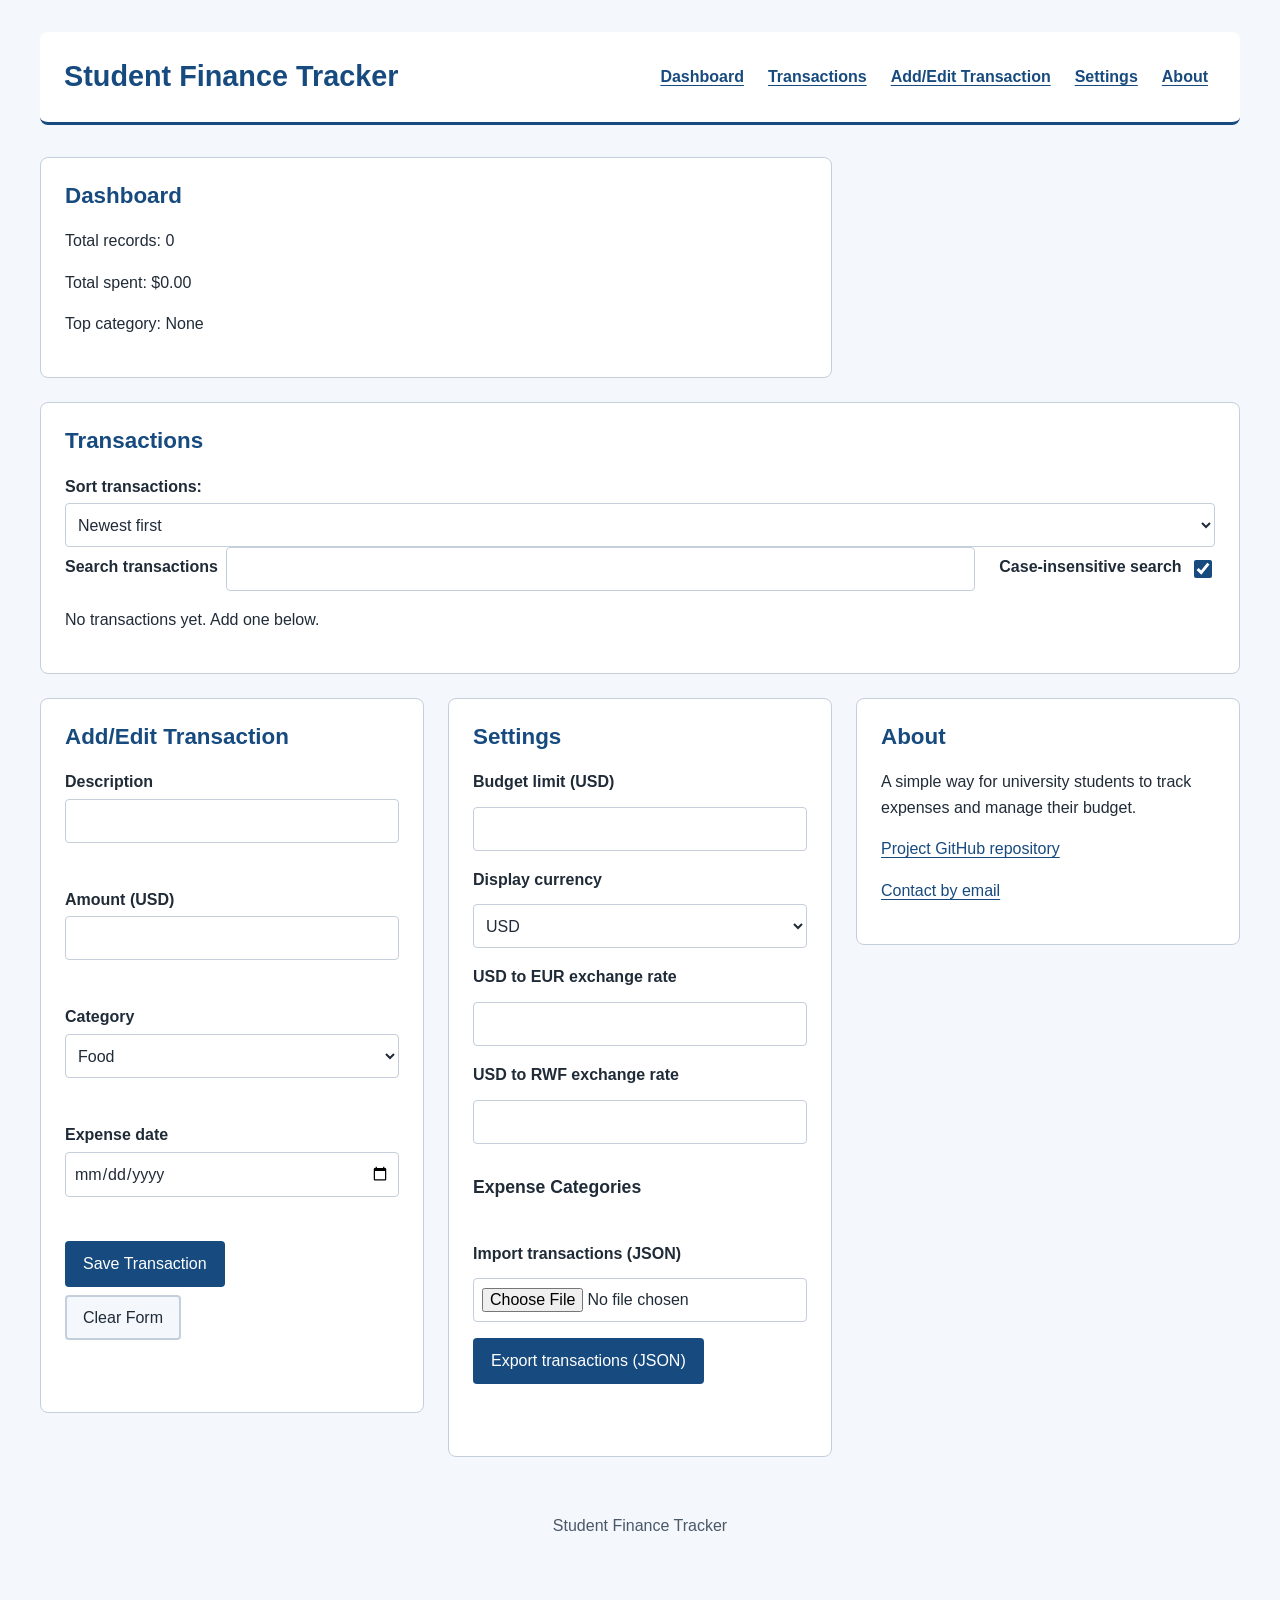
<file: index.html>
<!DOCTYPE html>
<html lang="en">
  <head>
    <meta charset="UTF-8">
    <meta name="viewport" content="width=device-width, initial-scale=1.0">
    <title>Student Finance Tracker</title>
    <link rel="stylesheet" href="styles/main.css">
    <link rel="icon" href="data:,">
  </head>
  <body>
    <a href="#main-content" class="skip-link">skip to main content</a>

    <header>
      <h1>Student Finance Tracker</h1>
      <nav aria-label="Main navigation">
        <ul>
          <li><a href="#dashboard">Dashboard</a></li>
          <li><a href="#transactions">Transactions</a></li>
          <li><a href="#transaction-form-section">Add/Edit Transaction</a></li>
          <li><a href="#settings">Settings</a></li>
          <li><a href="#about">About</a></li>
        </ul>
      </nav>
    </header>


    <main id="main-content">
      <section id="dashboard">
        <h2>Dashboard</h2>
        <div id="budget-cap-message" role="status" aria-live="polite"></div>
        <div id="budget-cap-alert" role="alert" aria-live="assertive"></div>
        <div id="dashboard-status"></div>
        <div id="spending-chart">

        </div>
      </section>

      <section id="transactions">
        <h2>Transactions</h2>

        <label for="sort-select">Sort transactions:</label>
        <select id="sort-select">
          <option value="date-desc">Newest first</option>
          <option value="date-asc">Oldest first</option>
          <option value="description-asc">Description: A to Z</option>
          <option value="description-desc">Description Z to A</option>
          <option value="amount-asc">Amount: Low to high</option>
          <option value="amount-desc">Amount: High to low</option>
        </select>
        <div id="transaction-search">
          <label for="search-input">Search transactions</label>
          <input type="search" id="search-input">
          <p id="search-status" role="status" aria-live="polite"></p>
          <label for="case-insensitive">Case-insensitive search</label>
          <input type="checkbox" id="case-insensitive" checked>
        </div>
        <div id="transaction-list">

        </div>
      </section>

      <section id="transaction-form-section">
        <h2>Add/Edit Transaction</h2>
        <form id="transaction-form" novalidate>
          <div>
            <label for="description">Description</label>
            <input
              type="text"
              id="description"
              name="description"
              aria-describedby="description-error"
              required
            >
            <p id="description-error" class="field-error"></p>
          </div>


          <div>
            <label for="amount">Amount (USD)</label>
            <input
              type="text"
              id="amount"
              name="amount"
              inputmode="decimal"
              aria-describedby="amount-error"
              required
            >
              <p id="amount-error" class="field-error"></p>
          </div>


          <div>
            <label for="category">Category</label>
            <select
              id="category"
              name="category"
              aria-describedby="category-error"
              required
            >
              <option value="Food">Food</option>
              <option value="Books">Books</option>
              <option value="Transport">Transport</option>
              <option value="Entertainment">Entertainment</option>
              <option value="Fees">Fees</option>
              <option value="Other">Other</option>
            </select>
            <p id="category-error" class="field-error"></p>
          </div>

          <div>
            <label for="date">Expense date</label>
            <input
            type="date"
            id="date"
            name="date"
            aria-describedby="date-error"
            required
            >
            <p id="date-error" class="field-error"></p>
          </div>

          <button type="submit">Save Transaction</button>
          <button type="reset">Clear Form</button>
        </form>
        <p id="form-status" role="status" aria-live="polite"></p>
      </section>

      <section id="settings">
        <h2>Settings</h2>


        <div>
          <label for="budget-limit">Budget limit (USD)</label>
          <input type="number" id="budget-limit" min="0" step="0.01">
        </div>

        <div>
          <label for="currency">Display currency</label>
          <select id="currency">
            <option value="USD">USD</option>
            <option value="EUR">EUR</option>
            <option value="RWF">RWF</option>
          </select>
        </div>

        <div>
          <label for="exchange-rate-eur">USD to EUR exchange rate</label>
          <input type="number" id="exchange-rate-eur" min="0.000001" step="any">
        </div>

        <div>
          <label for="exchange-rate-rwf">USD to RWF exchange rate</label>
          <input type="number" id="exchange-rate-rwf" min="0.000001" step="any">
        </div>

        <div>
          <h3>Expense Categories</h3>
          <div id="category-settings">

          </div>
        </div>

        <div>
          <label for="import-file">Import transactions (JSON)</label>
          <input type="file" id="import-file" accept=".json,application/json">
        </div>

        <button type="button" id="export-json">Export transactions (JSON)</button>
        <p id="settings-status" role="status" aria-live="polite"></p>
      </section>

      <section id="about">
        <h2>About</h2>
        <p>A simple way for university students to track expenses and manage their budget.</p>
        <p><a href="https://github.com/ksangwe/responsive-ui-summative">Project GitHub repository</a></p>
        <p><a href="mailto:k.sangwe@alustudent.com">Contact by email</a></p>
      </section>
    </main>

    <footer>
      <p>Student Finance Tracker</p>
    </footer>
    <script type="module" src="scripts/main.js"></script>
  </body>
</html>
</file>
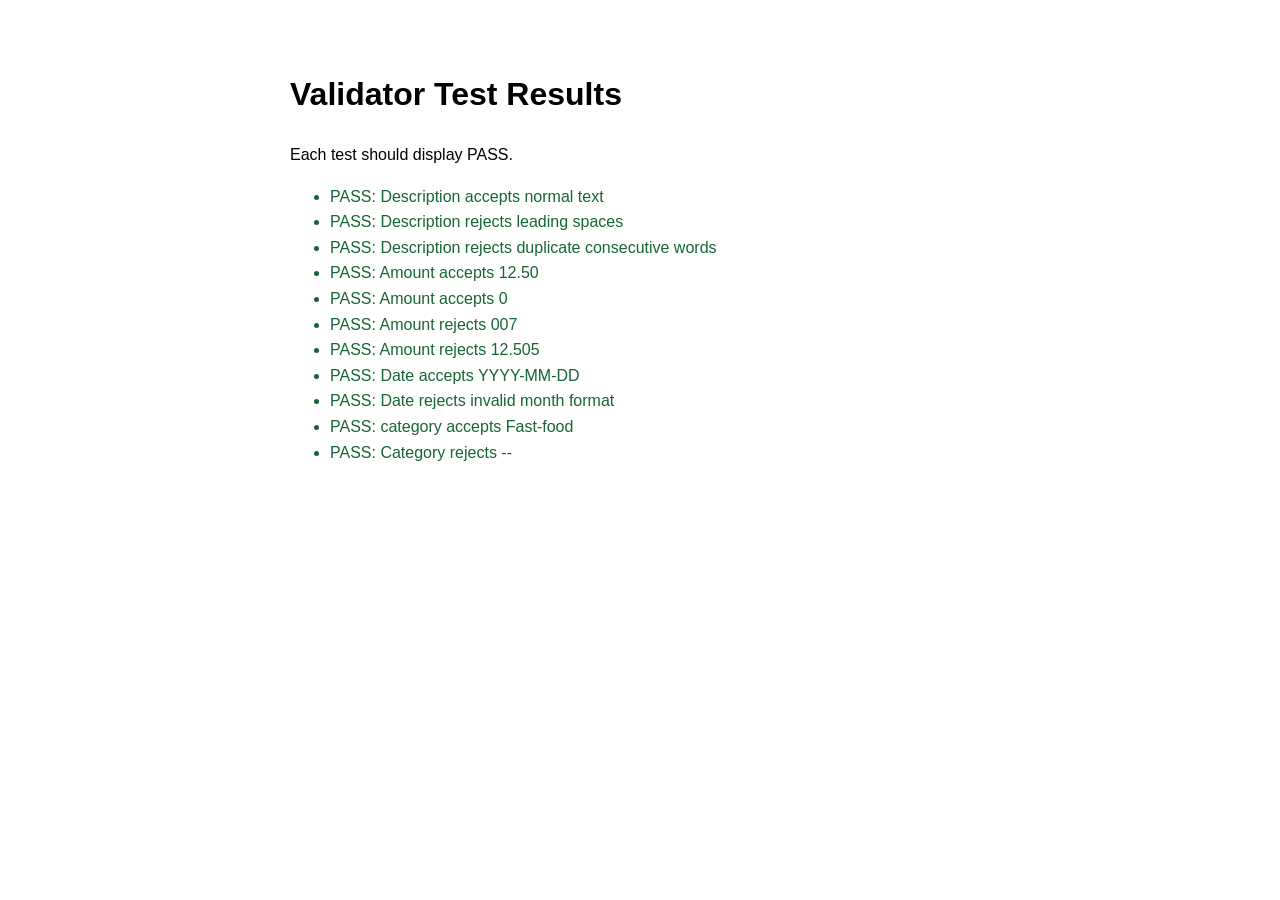
<file: tests.html>
<!DOCTYPE html>
<html lang="en">
  <head>
    <meta charset="UTF-8">
    <meta name="viewport" content="width=device-width, initial-scale=1.0">
    <title>Validator Tests</title>
    <style>
      body {
        max-width: 700px;
        margin: 2rem auto;
        padding: 1rem;
        font-family: Arial, sans-serif;
        line-height: 1.6;
      }

      .pass {
        color: #166534;
      }

      .fail {
        color: #b91c1c;
      }
    </style>
    <link rel="icon" href="data:,">
  </head>
  <body>
    <h1>Validator Test Results</h1>
    <p>Each test should display PASS.</p>
    <ul id="results"></ul>

    <script type="module">
      import {
        validateDescription,
        validateAmount,
        validateDate,
        validateCategory
      } from "./scripts/validators.js";

      const results = document.querySelector("#results");

      function check(name, actual, expected) {
        const passed = actual === expected;
        const item = document.createElement("li");

        item.textContent = `${passed ? "PASS" : "FAIL"}: ${name}`;
        item.className = passed ? "pass" : "fail";

        results.appendChild(item);
      }

      //Description tests
      check(
        "Description accepts normal text",
        validateDescription("Lunch at cafeteria"),
        ""

    );

    check(
      "Description rejects leading spaces",
      validateDescription(" Lunch"),
      "Description must not start or end with spaces."
    );

    check(
      "Description rejects duplicate consecutive words",
      validateDescription("coffee coffee"),
      "Description must not contain repeated consecutive words."
    );

    // Amount tests
    check("Amount accepts 12.50", validateAmount("12.50"), "");
    check("Amount accepts 0", validateAmount("0"), "");

    check(
      "Amount rejects 007",
      validateAmount("007"),
      "Amount must be a number with up to 2 decimals."
    );

    check(
      "Amount rejects 12.505",
      validateAmount("12.505"),
      "Amount must be a number with up to 2 decimals."
    );

    // Date tests
    check("Date accepts YYYY-MM-DD", validateDate("2026-10-17"), "");

    check(
      "Date rejects invalid month format",
      validateDate("2026-13-99"),
      "Date must use the YYYY-MM-DD format."
    );

    // category tests
    check(
      "category accepts Fast-food", validateCategory("Fast-food"), "");

    check(
      "Category rejects --",
      validateCategory("--"),
      "Category must contain only letters, spaces, or hyphens."
    );
    </script>
  </body>
</html>
</file>
<file: styles/main.css>
:root {
  --color-primary: #174a7e;
  --color-primary-hover: #10365d;
  --color-background: #f4f7fb;
  --color-surface: #ffffff;
  --color-text: #202b38;
  --color-muted: #4b5868;
  --color-border: #c5cfdb;
  --color-focus: #b45309;
  --color-success: #166534;
  --color-danger: #b91c1c;

  --font-family: Arial, Helvetica, sans-serif;
  --line-height: 1.6;

  --spacing-xs: 0.25rem;
  --spacing-sm: 0.5rem;
  --spacing-md: 1rem;
  --spacing-lg: 1.5rem;
  --spacing-xl: 2rem;

  --radius-sm: 0.25rem;
  --radius-md: 0.5rem;

  --content-width: 75rem;
}

*,
*::before,
*::after {
  box-sizing: border-box;
}

html {
  scroll-behavior: smooth;
}

body {
  margin: 0;
  padding: var(--spacing-md);
  font-family: var(--font-family);
  font-size: 1rem;
  line-height: var(--line-height);
  color: var(--color-text);
  background-color: var(--color-background);
}



h1,
h2,
h3 {
  line-height: 1.25;
  overflow-wrap: anywhere;
}

h1 {
  margin-top: 0;
  font-size: 1.8rem;
}

h2 {
  font-size: 1.4rem;
}

h3 {
  font-size: 1.1rem;
}

p {
  margin-block: var(--spacing-sm) var(--spacing-md);
}

a {
  color: var(--color-primary);
  text-underline-offset: 0.2em;
}

a:hover {
  color: var(--color-primary-hover);
}

img,
svg {
  max-width: 100%;
}

/*3. ACCESSIBILITY*/

:focus-visible {
  outline: 3px solid var(--color-focus);
  outline-offset: 3px;
}

.skip-link {
  position: absolute;
  top: 0;
  left: 0;
  z-index: 1000;
  padding: var(--spacing-sm) var(--spacing-md);
  color: #ffffff;
  background-color: var(--color-primary);
  transform: translateY(-150%);
}

.skip-link:focus {
  transform: translateY(0);
}


/* 4. HEADER AND NAVIGATION */

header {
  max-width: var(--content-width);
  margin: 0 auto var(--spacing-xl);
  padding: var(--spacing-md);
  background-color: var(--color-surface);
  border-bottom: 3px solid var(--color-primary);
  border-radius: var(--radius-md);
}

header h1 {
  color: var(--color-primary);
}

nav ul {
  display: flex;
  flex-direction: column;
  gap: var(--spacing-sm);
  margin: 0;
  padding: 0;
  list-style: none;
}

nav a {
  display: block;
  padding: var(--spacing-sm);
  border-radius: var(--radius-sm);
  font-weight: 600;
}

nav a:hover {
  background-color: var(--color-background);
}

/* 5.  MAIN CONTENT AND SECTIONS */

main {
  width: 100%;
  max-width: var(--content-width);
  margin: 0 auto;
}

section {
  min-width: 0;
  margin-bottom: var(--spacing-lg);
  padding: var(--spacing-md);
  background-color: var(--color-surface);
  border: 1px solid var(--color-border);
  border-radius: var(--radius-md);
}

section h2 {
  margin-top: 0;
  color: var(--color-primary);
}

/* Dashboard placeholders */

#dashboard-status,
#spending-chart,
#transaction-list,
#category-settings {
  min-width: 0;
  overflow-wrap: anywhere;
}

/* Budget status messages */

#budget-cap-message {
  margin-block: var(--spacing-md);
  padding: var(--spacing-md);
  border-left: 4px solid var(--color-primary);
  background-color: var(--color-background);
}

#budget-cap-message:empty {
  display: none;
}

#budget-cap-alert {
  margin-block: var(--spacing-md);
  padding: var(--spacing-md);
  border-left: 4px solid var(--color-danger);
  color: var(--color-danger);
  background-color: #fef2f2;
}

#budget-cap-alert:empty {
  display: none;
}

/* 6. FORMS AND INPUTS */

form,
#transaction-search,
#settings > div {
  display: flex;
  flex-direction: column;
  gap: var(--spacing-sm);
}

form > div,
#transaction-search,
#settings > div {
  margin-bottom: var(--spacing-md);
}

label {
  display: block;
  margin-bottom: var(--spacing-xs);
  font-weight: 600;
}

input,
select,
textarea,
button {
  max-width: 100%;
  font: inherit;
}

input:not([type="checkbox"]):not([type="radio"]),
select,
textarea {
  width: 100%;
  min-height: 2.75rem;
  padding: var(--spacing-sm);
  color: var(--color-text);
  background-color: var(--color-surface);
  border: 1px solid var(--color-border);
  border-radius: var(--radius-sm);
}

input[type="checkbox"],
input[type="radio"] {
  width: 1.15rem;
  height: 1.15rem;
  accent-color: var(--color-primary);
  vertical-align: middle;
}

input[type="file"] {
  width: 100%;
  padding-block: var(--spacing-sm);
}

button {
  min-height: 2.75rem;
  padding: var(--spacing-sm) var(--spacing-md);
  color: #ffffff;
  background-color: var(--color-primary);
  border: 2px solid transparent;
  border-radius: var(--radius-sm);
  cursor: pointer;
  transition:
    background-color 180ms ease,
    box-shadow 180ms ease;
}

button:hover {
  background-color: var(--color-primary-hover);
}

button:active {
  box-shadow: inset 0 2px 4px rgb(0 0 0 / 20%);
}

button:disabled {
  cursor: not-allowed;
  opacity: 0.6;
}

button[type="reset"] {
  color: var(--color-text);
  background-color: var(--color-background);
  border-color: var(--color-border);
}

button[type="reset"]:hover {
  background-color: #e2e8f0;
}

#form-status,
#settings-status {
  min-height: 1.5rem;
  overflow-wrap: anywhere;
}

.status-success {
  color: var(--color-success);
}

.status-error {
  color: var(--color-danger);
}

.field-error {
  color: var(--color-danger);
  font-size: 0.9rem;
  margin: 0;
  min-height: 1.25rem;
}

/* 7. FOOTER */

footer {
  max-width: var(--content-width);
  margin: var(--spacing-xl) auto 0;
  padding: var(--spacing-md);
  color: var(--color-muted);
  text-align: center;
}

/* 8. TABLET LAYOUT: 768px AND ABOVE */

@media (min-width: 768px) {
  body {
    padding: var(--spacing-lg);
  }

  header {
    padding: var(--spacing-lg);
  }

  nav ul {
    flex-direction: row;
    flex-wrap: wrap;
    align-items: center;
    gap: var(--spacing-sm);
  }

  main {
    display: grid;
    grid-template-columns: repeat(2, minmax(0, 1fr));
    gap: var(--spacing-lg);
    align-items: start;
  }

  section {
    margin-bottom: 0;
    padding: var(--spacing-lg);
  }

  #dashboard,
  #transactions {
    grid-column: 1 / -1;
  }

  #transaction-form-section,
  #settings {
    grid-column: auto;
  }

  #transaction-search {
    flex-direction: row;
    flex-wrap: wrap;
    align-items: center;
  }

  #transaction-search input[type="search"] {
    flex: 1 1 15rem;
  }

  #transaction-search label[for="case-insensitive"] {
    margin-left: var(--spacing-sm);
  }

  form button {
    align-self: flex-start;
  }
}

  /*  9. DESKTOP LAYOUT: 1024px AND ABOVE */

  @media (min-width: 1024px) {
    body {
      padding: var(--spacing-xl);
    }

    header {
      display: flex;
      align-items: center;
      justify-content: space-between;
      gap: var(--spacing-lg);
    }

    header h1 {
      margin-bottom: 0;
    }

    main {
      grid-template-columns: repeat(3, minmax(0, 1fr));
    }

    #dashboard {
      grid-column: span 2;
    }

    #transactions {
      grid-column: 1 / -1;
    }

    #transaction-form-section,
    #settings {
      grid-column: span 1;
    }
  }

  /* 10. REDUCED MOTION ACCESSIBILITY */

  @media (prefers-reduced-motion: reduce) {
    html {
      scroll-behavior: auto;
    }

    *,
    *::before,
    *::after {
      scroll-behavior: auto !important;
      animation-duration: 0.01ms !important;
      animation-iteration-count: 1 !important;
      transition-duration: 0.01ms !important;
    }
  }

  /* Highlight matching search text */
  mark {
    background-color: #fff2a8;
    color: #222222;
    padding: 0 2px;
    border-radius: 2px;
  }
</file>
